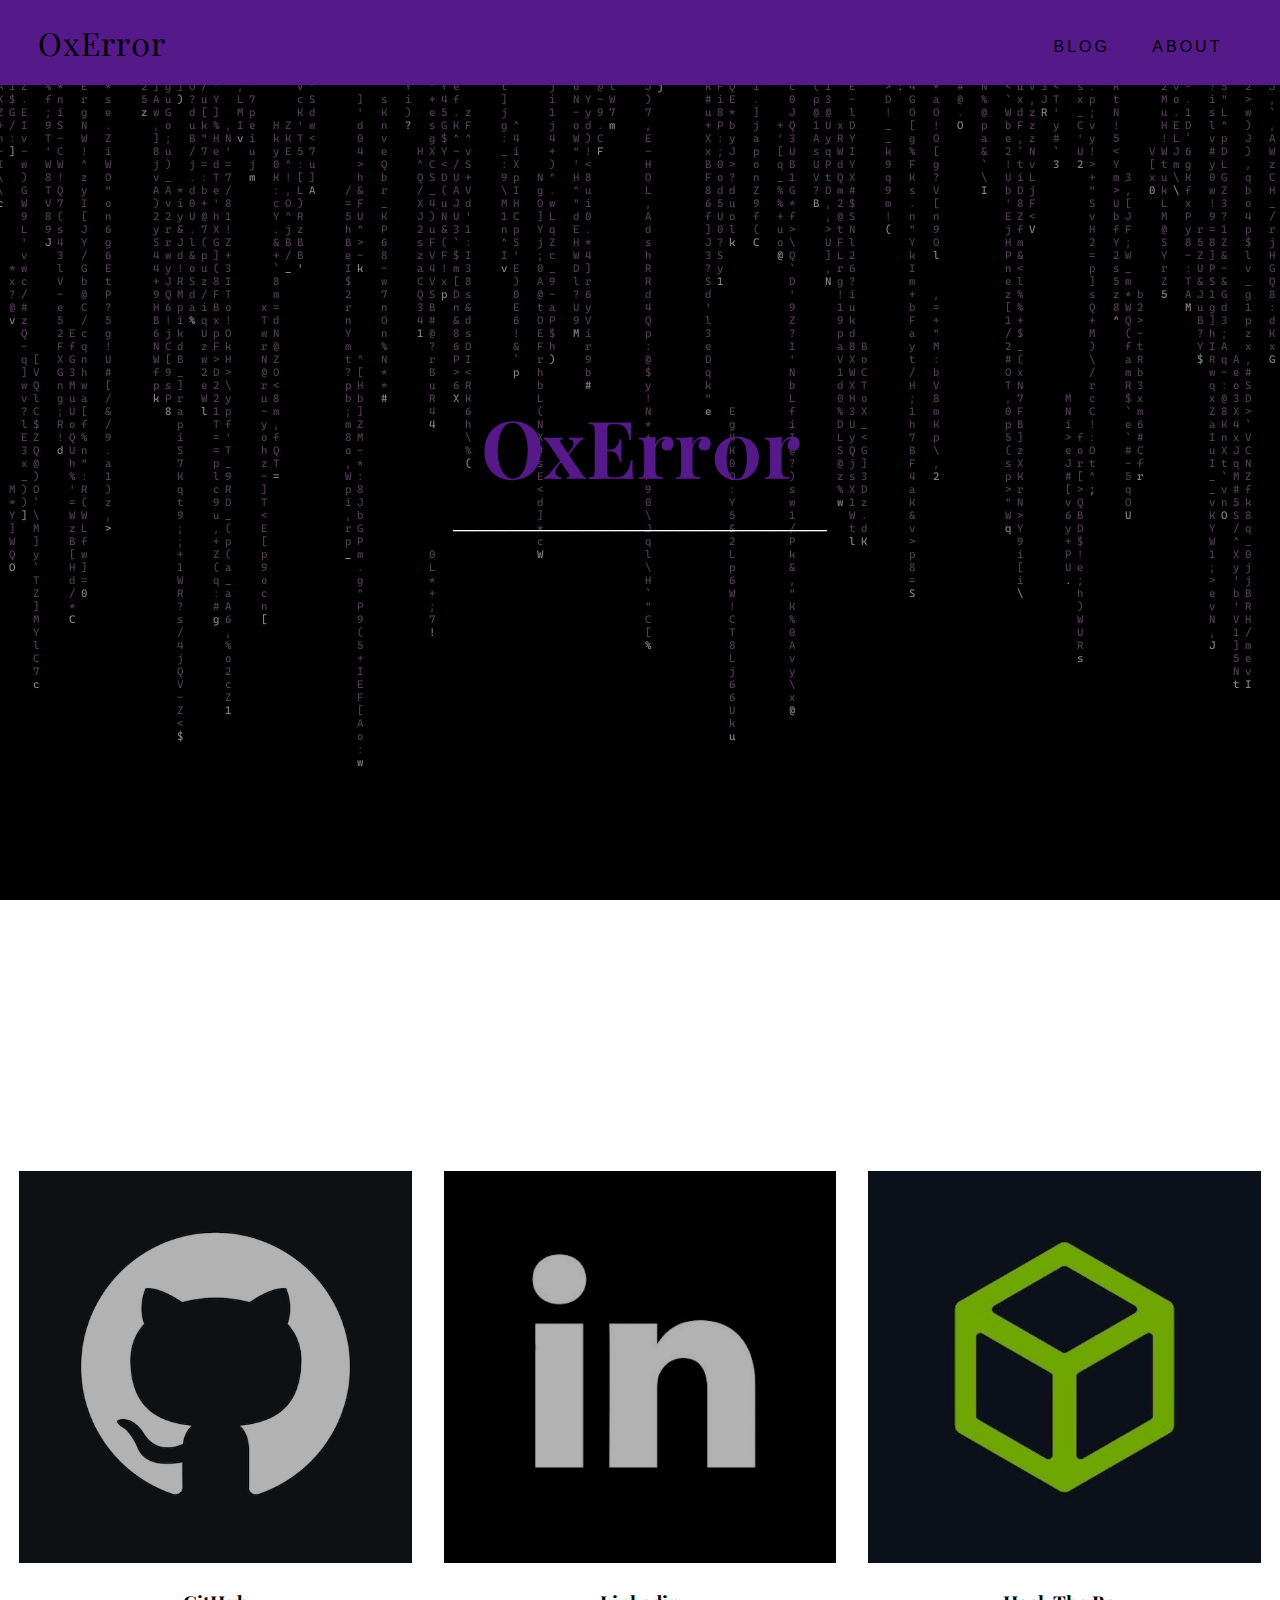
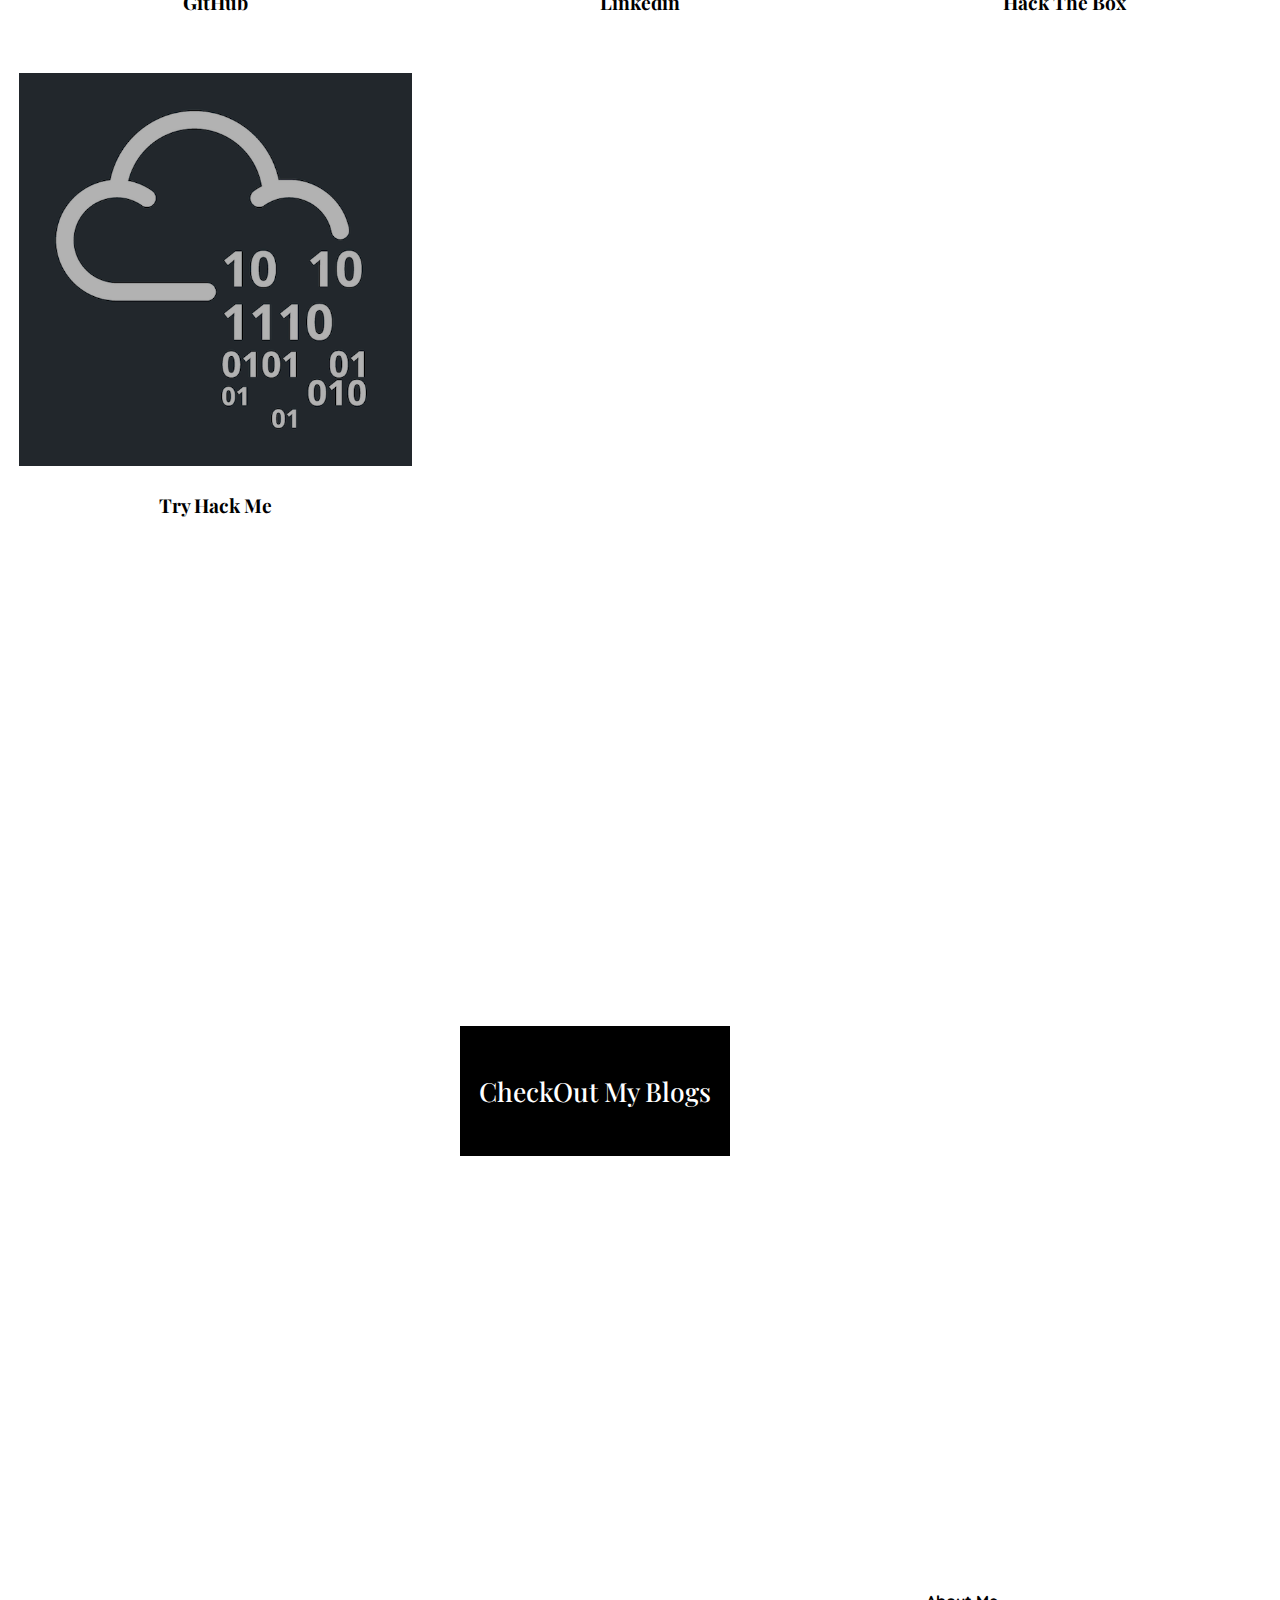
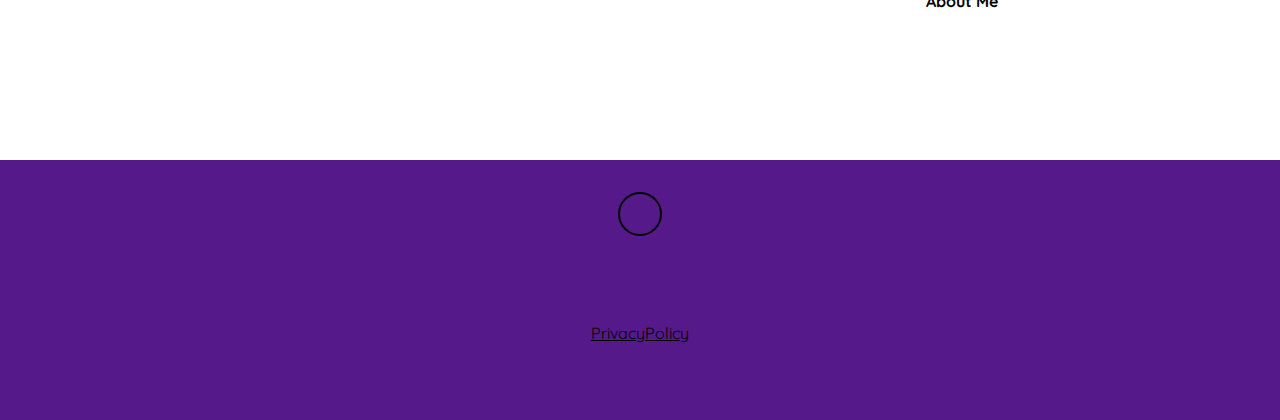
<file: _/index.html>
<!---###################[created By 0x3rr0r, just a simple site 🙂 ]################### --->

<!DOCTYPE html>
<html>
  <head>
    <script
  type="text/javascript"
  src="https://app.termly.io/embed.min.js"
  data-auto-block="on"
  data-website-uuid="37486f87-9189-448f-914d-8a3b45dc5d09"
><a href="#"
onclick="window.displayPreferenceModal();return false;"
id="termly-consent-preferences">Consent Preferences</a></script>
  </head>
  <head>
    <!-- Google tag (gtag.js) -->
    <script async src="https://www.googletagmanager.com/gtag/js?id=G-7P1NZ36Y9T"></script>
    <script>
      window.dataLayer = window.dataLayer || [];
      function gtag(){dataLayer.push(arguments);}
      gtag('js', new Date());
    
      gtag('config', 'G-7P1NZ36Y9T');
    </script>
    </head>
  <head>
    <meta charset="utf-8">
    <meta http-equiv="X-UA-Compatible" content="IE=edge">
    <title>0xErr0r</title>
    <meta name="viewport" content="width=device-width, initial-scale=1">
    <!-- Font awesome icon -->
    <link rel="stylesheet" href="https://cdnjs.cloudflare.com/ajax/libs/font-awesome/5.15.1/css/all.min.css" integrity="sha512-+4zCK9k+qNFUR5X+cKL9EIR+ZOhtIloNl9GIKS57V1MyNsYpYcUrUeQc9vNfzsWfV28IaLL3i96P9sdNyeRssA==" crossorigin="anonymous" />
    <link rel="icon" type="image/x-icon" href="./images/favicon.ico?">
    <link rel="stylesheet" href="style.css">
  </head>
  <body>
    <!-- header -->
    <header>
      <nav class="navbar">
        <div class="container">
          <a href="./" class="navbar-brand">OxErr0r</a>
          <div class="navbar-nav">
            <a href="https://medium.com/@0x3rr0r">blog</a>
            <a href="./about">about</a>
          </div>
        </div>
      </nav>
      <div class="banner">
        <div class="container">
          <h1 class="banner-title">
            <span>OxErr0r</span>
          </h1>
          <p>___________________________________</p>
          <form>
          </form>
        </div>
      </div>
    </header>
    <!-- end of header -->
    
    <!-- home -->
    <section class = "home" id = "home">
      <div class = "container">
        <div class = "title">
          <h2>My Profile's</h2>
          <p></p>
        </div>
        <div class = "home-content">
          <!-- item -->
          <div class = "home-item">
            <div class = "home-img">
             <a href=""><img src = "images/home.jpg" alt = ""></a>
            </div>
            <div class = "home-title">
              <a href = "https://github.com/0xErrors" class="about-link">GitHub</a>
            </div>
          </div>
          <!-- end of item -->
          <!-- item -->
          <div class = "home-item">
            <div class = "home-img">
             <a href=""><img src = "images/home-0.jpg" alt = ""></a>
            </div>
            <div class = "home-title">
              <a href = "https://www.linkedin.com/in/abhinav-rathod" class="about-link">Linkedin</a>
            </div>
          </div>
          <!-- end of item -->
          <!-- item -->
          <div class = "home-item">
            <div class = "home-img">
              <a href="https://app.hackthebox.com/profile/427820"><img src = "images/home-1.jpg" alt = "hackthebox"></a>
            </div>
            <div class = "home-title">
              <a href = "https://app.hackthebox.com/profile/427820" class="about-link">Hack The Box</a>
            </div>
          </div>
          <!-- end of item -->
          <!-- item -->
          <div class = "home-item">
            <div class = "home-img">
              <a href=""><img src = "images/home-2.jpg" alt = ""></a>
            </div>
            <div class = "home-title">
              <a href = "https://tryhackme.com/p/0xErrors" class="about-link">Try Hack Me</a>
            </div>
          </div>
          <!-- end of item -->
          <!-- item -->
          <!-- end of item -->
        </div>
      </div>
    </section>
    <!-- end of home -->
  <!-- blog -->
    <section class = "blog" id = "blog">
      <div class = "container">
        <div class = "title">
          <a href = "https://medium.com/@0x3rr0r" class="blog-text"><h2></h2>
        </div>
        <div class = "blog-content">
                    <!-- item -->
                      <div class = "blog-img">
                      <div class = "blog-text">
                        <h2>CheckOut My Blogs </h2></a>
                      </div>
                    </div>
          <!-- end of item -->
        </div>
      </div>
    </section>
    <!-- end of blog -->

        <head>
  </head>


   <!-- about -->
   <section class="about" id="about">
    <div class="container">
      <div class="about-content">
        <div>

        </div>
        <div class="about-text">
          <div class="title">
            <h2>OxErr0r</h2>
            <a href="./about" class="about-link">About Me</a>
            <p></p>
          </div>
        </div>
      </div>
    </div>
  </section>
  <!-- end of about -->
  <!-- footer -->
  <footer>
    <div class="social-links">
      <a href="https://github.com/0xErrors"><i class="fab fa-github"></i></a>
    </div>
    <span><h2></h2></span>
  </footer>
  <!-- end of footer -->
   <!-- privacyPolicy -->
   <footer>
    <div class="PrivacyPolicy">
      <a href="./PrivacyPolicy" class="PrivacyPolicy">PrivacyPolicy</a>
    </div>
    <div>
    </div>
  </footer>
  <!-- end  -->
</html>
</file>
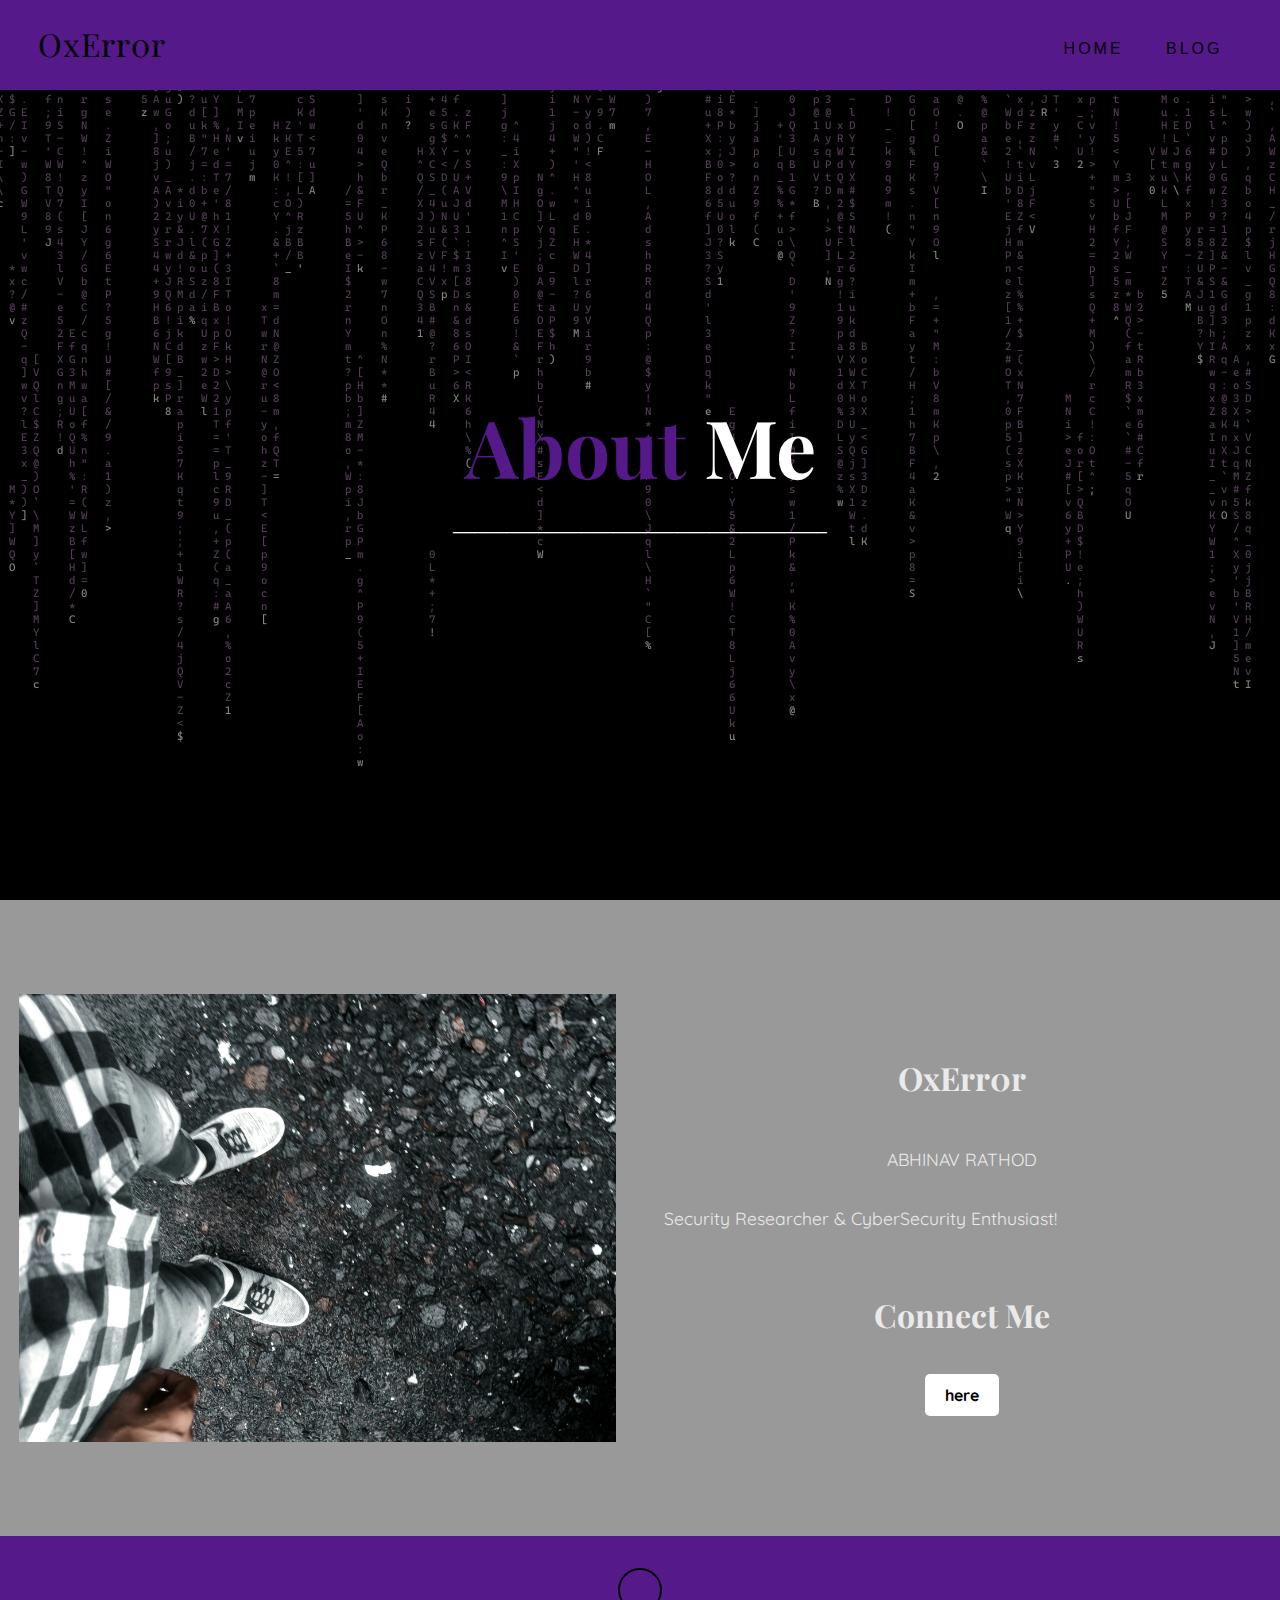
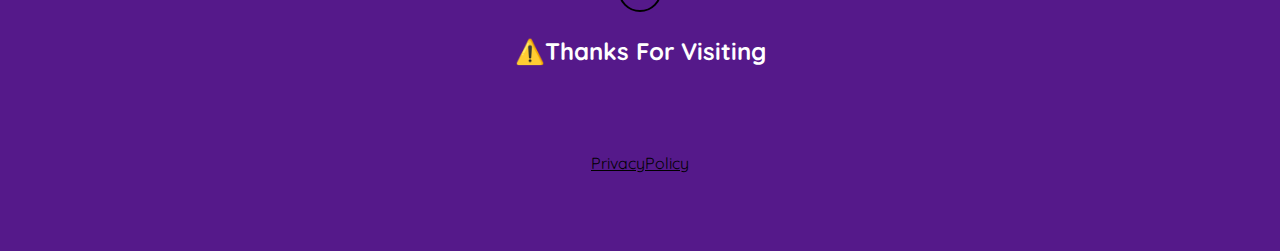
<file: about.html>
<!DOCTYPE html>
<html>
  <head>
    <script
  type="text/javascript"
  src="https://app.termly.io/embed.min.js"
  data-auto-block="on"
  data-website-uuid="37486f87-9189-448f-914d-8a3b45dc5d09"
><a href="#"
onclick="window.displayPreferenceModal();return false;"
id="termly-consent-preferences">Consent Preferences</a></script>
  </head>
  <head>
    <!-- Google tag (gtag.js) -->
<script async src="https://www.googletagmanager.com/gtag/js?id=G-7P1NZ36Y9T"></script>
<script>
  window.dataLayer = window.dataLayer || [];
  function gtag(){dataLayer.push(arguments);}
  gtag('js', new Date());

  gtag('config', 'G-7P1NZ36Y9T');
</script>
  </head>
  <head>
    <meta charset="utf-8">
    <meta http-equiv="X-UA-Compatible" content="IE=edge">
    <title>0xErr0r About</title>
    <meta name="viewport" content="width=device-width, initial-scale=1">
    <!-- Font awesome icon -->
    <link rel="stylesheet" href="https://cdnjs.cloudflare.com/ajax/libs/font-awesome/5.15.1/css/all.min.css" integrity="sha512-+4zCK9k+qNFUR5X+cKL9EIR+ZOhtIloNl9GIKS57V1MyNsYpYcUrUeQc9vNfzsWfV28IaLL3i96P9sdNyeRssA==" crossorigin="anonymous" />
    <link rel="icon" type="image/x-icon" href="./images/favicon.ico?">
    <link rel="stylesheet" href="style.css">
  </head>
  <body>
    <!-- header -->
    <header>
      <nav class="navbar">
        <div class="container">
          <a href="./" class="navbar-brand">OxErr0r</a>
          <div class="navbar-nav">
            <a href="./">home</a>
            <a href="https://medium.com/@0x3rr0r">blog</a>
          </div>
        </div>
      </nav>
      <div class="banner">
        <div class="container">
          <h1 class="banner-title">
            <span>About</span> Me
          </h1>
          <p>___________________________________ </p>
          <form>
          </form>
        </div>
      </div>
    </header>
    <!-- end of header -->
    <!-- about -->
<section class="about" id="about">
  <div class="container">
    <div class="about-content">
      <div>
        <img src="images/about-bg.jpg" alt="">
      </div>
      <div class="about-text">
        <div class="title">
                <h2>OxErr0r</h2>
                <p>Abhinav Rathod</p>
              </div>
              <p>
               Security Researcher
                 & CyberSecurity Enthusiast! </p>
              <div class="title">
              <h2>Connect Me</h2> 
              <a href="mailto:contact@0xerrors.eu.org" class="about-link">here</a>
            </div>
            </div>
          </div>
        </div>
      </section>
    <!-- end of about -->
  <!-- footer -->
  <footer>
    <div class="social-links">
      <a href="https://github.com/0xErrors"><i class="fab fa-github"></i></a>
    </div>
    <span><h2>⚠️Thanks For Visiting</h2></span>
  </footer>
  <!-- end of footer -->
   <!-- privacyPolicy -->
   <footer>
    <div class="PrivacyPolicy">
      <a href="./PrivacyPolicy" class="PrivacyPolicy">PrivacyPolicy</a>
    </div>
  </footer>
  <!-- end  -->
</html>
</file>
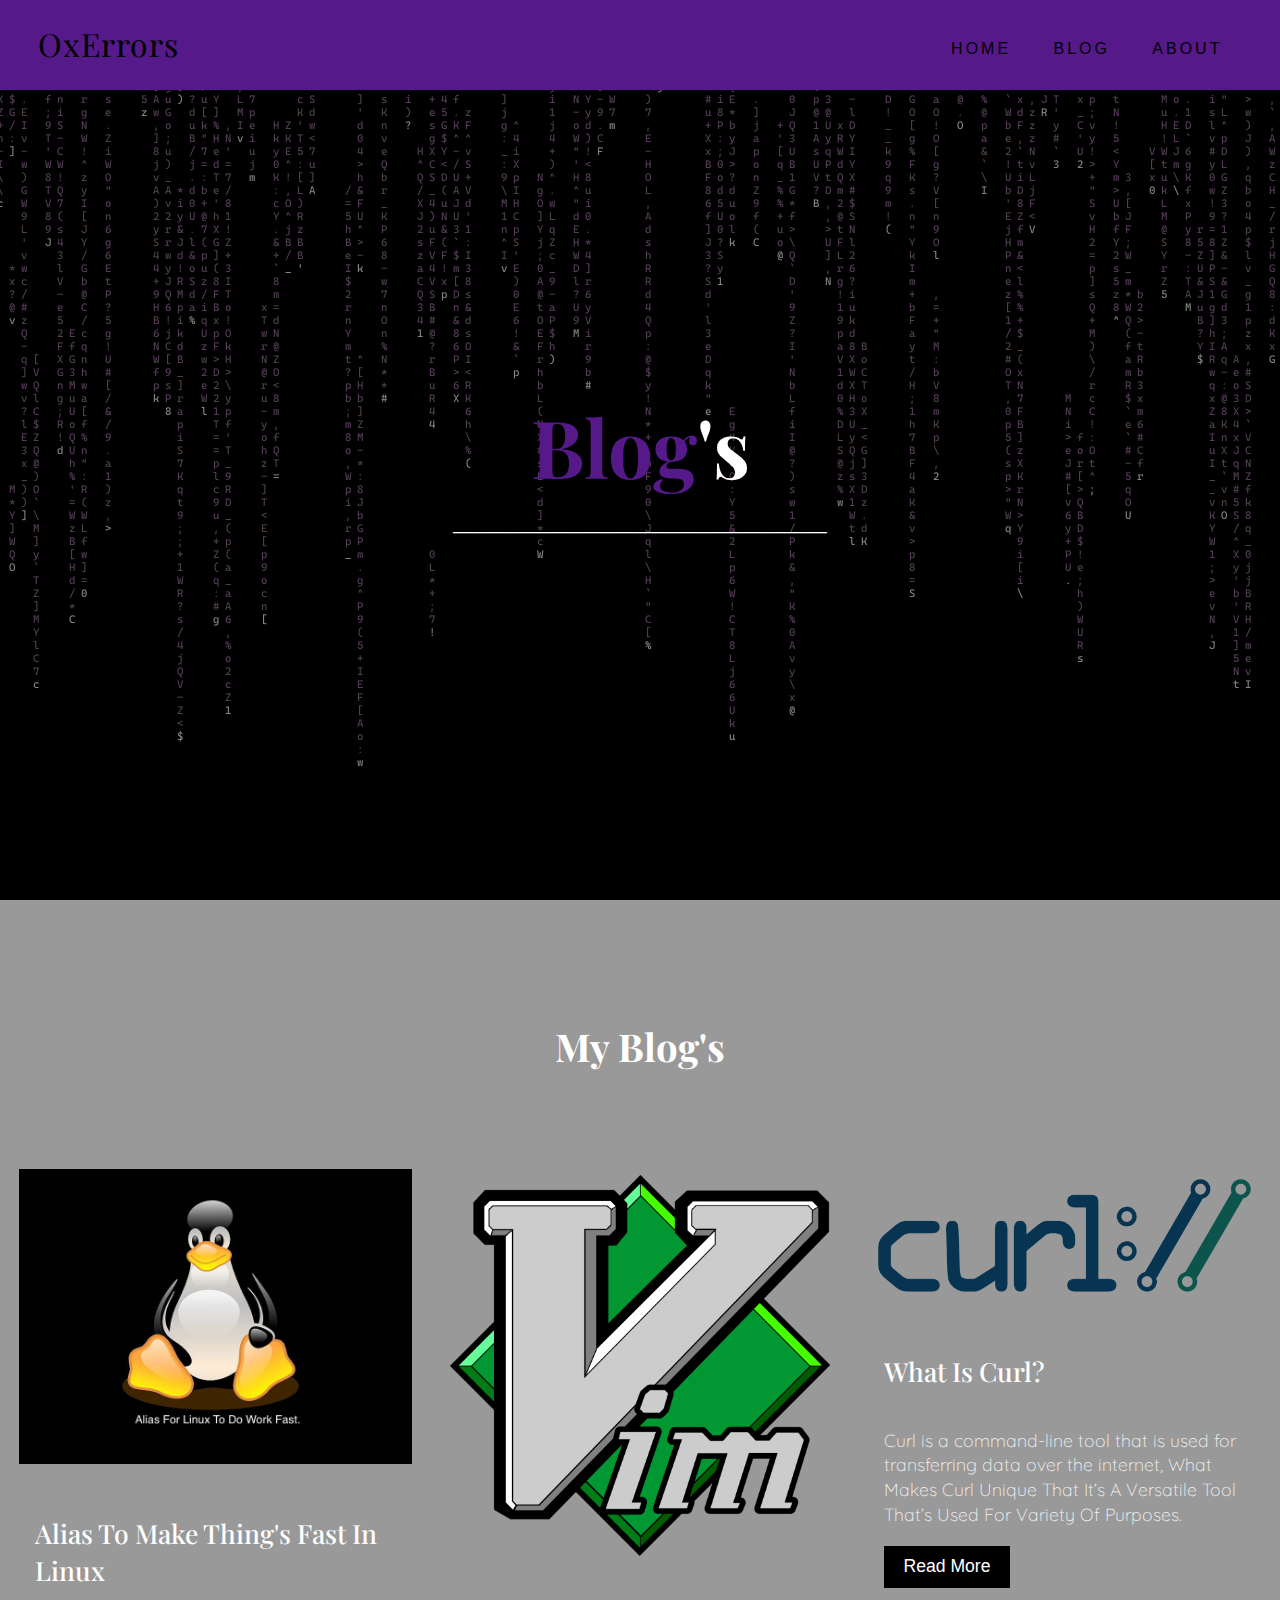
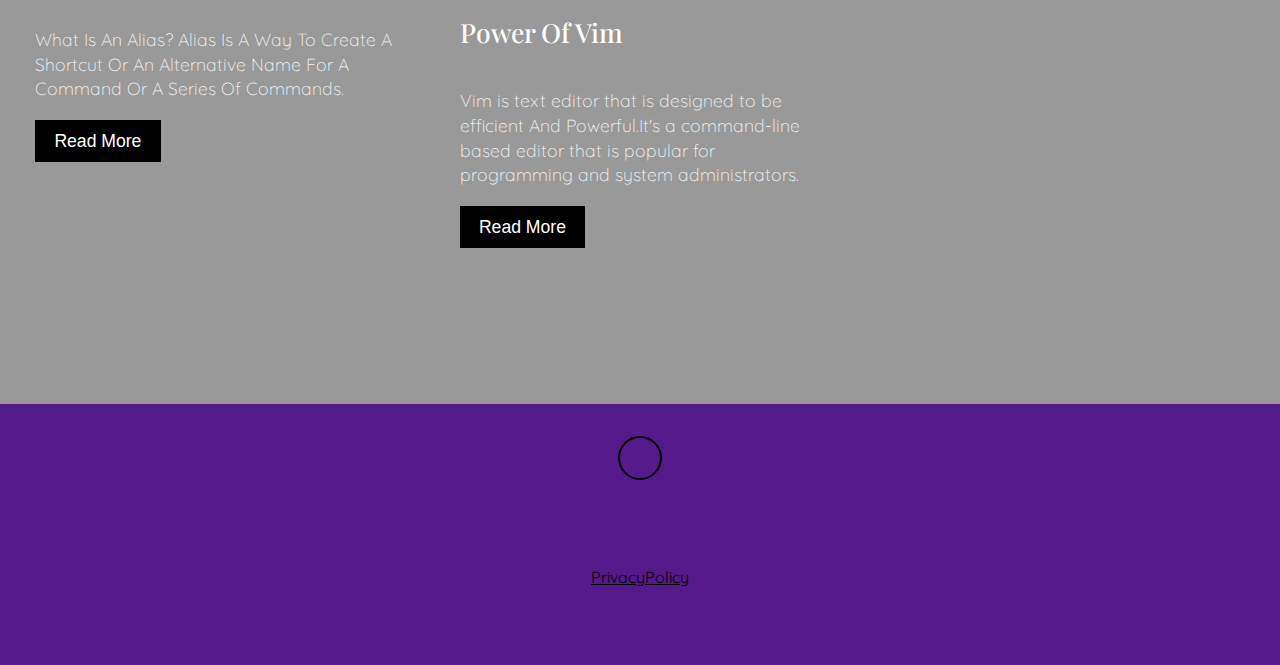
<file: blog.html>
<!DOCTYPE html>
<html>
  <head>
    <script
  type="text/javascript"
  src="https://app.termly.io/embed.min.js"
  data-auto-block="on"
  data-website-uuid="37486f87-9189-448f-914d-8a3b45dc5d09"
><a href="#"
onclick="window.displayPreferenceModal();return false;"
id="termly-consent-preferences">Consent Preferences</a></script>
  </head>
  <head><script type='text/javascript' src='//jaggedunaccustomeddime.com/78/70/27/78702743e925683fd7f8934563259dbb.js'></script>
  </head>
  <head>
    <!-- Google tag (gtag.js) -->
<script async src="https://www.googletagmanager.com/gtag/js?id=G-7P1NZ36Y9T"></script>
<script>
  window.dataLayer = window.dataLayer || [];
  function gtag(){dataLayer.push(arguments);}
  gtag('js', new Date());

  gtag('config', 'G-7P1NZ36Y9T');
</script>
  </head>
  <head>
    <meta charset="utf-8">
    <meta http-equiv="X-UA-Compatible" content="IE=edge">
    <title>0xErrors Blog</title>
    <meta name="viewport" content="width=device-width, initial-scale=1">
    <!-- Font awesome icon -->
    <link rel="stylesheet" href="https://cdnjs.cloudflare.com/ajax/libs/font-awesome/5.15.1/css/all.min.css" integrity="sha512-+4zCK9k+qNFUR5X+cKL9EIR+ZOhtIloNl9GIKS57V1MyNsYpYcUrUeQc9vNfzsWfV28IaLL3i96P9sdNyeRssA==" crossorigin="anonymous" />
    <link rel="icon" type="image/x-icon" href="/images/favicon.ico?">
    <link rel="stylesheet" href="style.css">
  </head>
  <body>
    <!-- header -->
    <header>
      <nav class="navbar">
        <div class="container">
          <a href="./" class="navbar-brand">OxErrors</a>
          <div class="navbar-nav">
            <a href="./">home</a>
            <a href="./blog">blog</a>
            <a href="./about">about</a>
          </div>
        </div>
      </nav>
      <div class="banner">
        <div class="container">
          <h1 class="banner-title">
            <span>Blog</span>'s
          </h1>
          <p>___________________________________</p>
          <form>
          </form>
        </div>
      </div>
    </header>
    <!-- end of header -->
    <!-- blog -->
    <section class = "blog" id = "blog">
      <div class = "container">
        <div class = "title">
          <h2>My Blog's </h2>
        </div>
        <div class = "blog-content">
          <!-- item -->
          <div class = "blog-item">
            <div class = "blog-img">
              <img src = "blog/img/blog-p-1.jpg" alt = "">
            </div>
            <div class = "blog-text">
              <h2>Alias To Make Thing's Fast In Linux</h2>
              <p>What Is An Alias? Alias Is A Way To Create A Shortcut Or An Alternative Name For A Command Or A Series Of Commands.</p>
              <a href = "./blog/1">Read More</a>
            </div>
          </div>
          <!-- end of item -->
                    <!-- item -->
                    <div class = "blog-item">
                      <div class = "blog-img">
                        <img src = "blog/img/blog-p-2.png" alt = "">
                      </div>
                      <div class = "blog-text">
                        <h2>Power Of Vim</h2>
                        <p>Vim is text editor that is designed to be efficient And Powerful.It's a command-line based editor that is popular for programming and system administrators.</p>
                        <a href = "./blog/2">Read More</a>
                      </div>
                    </div>
          <!-- end of item -->
          <div class = "blog-item">
            <div class = "blog-img">
              <img src = "blog/img/blog-p-3.png" alt = "">
            </div>
            <div class = "blog-text">
              <h2>What Is  Curl?</h2>
              <p>Curl is a command-line tool that is used for transferring data over the internet, What Makes Curl Unique That It’s A Versatile Tool That’s Used For Variety Of Purposes.</p>
              <a href = "./blog/3">Read More</a>
            </div>
          </div>

          <!-- end of item -->
        </div>
      </div>
    </section>
    <!-- end of blog -->

  <!-- footer -->
  <footer>
    <div class="social-links">
      <a href="https://github.com/0xErrors"><i class="fab fa-github"></i></a>
    </div>
    <span><h2></h2></span>
  </footer>
  <!-- end of footer -->
   <!-- privacyPolicy -->
   <footer>
    <div class="PrivacyPolicy">
      <a href="./PrivacyPolicy" class="PrivacyPolicy">PrivacyPolicy</a>
    </div>
  </footer>
  <!-- end  -->
  <script async="async" data-cfasync="false" src="//jaggedunaccustomeddime.com/e11bb5c2a5f469925e842ff511d365b5/invoke.js"></script>
<div id="container-e11bb5c2a5f469925e842ff511d365b5"></div>
  <body oncontextmenu="return false"></body>
  <script type='text/javascript' src='//jaggedunaccustomeddime.com/d1/a8/e9/d1a8e947c79d0b3166d763226f568288.js'></script>
</body>
</html>
</file>
<file: _/style.css>
@import url('https://fonts.googleapis.com/css2?family=Playfair+Display:wght@500;600;700;800;900&family=Quicksand:wght@300;400;500;600;700&display=swap');

:root{    
    --Playfair: 'Playfair Display', serif;
    --Quicksand: 'Quicksand', sans-serif;
    --Roboto: 'Roboto', sans-serif;
    --dark: #000000;
    --exDark: #55198a;
}
*{
    padding: 0;
    margin: 0;
    font-family: var(--Quicksand);
}

img{
    width: 100%;
    display: block;
}
.container{
    max-width: 1320px;
    margin: 0 auto;
    padding: 0 1.2rem;
    color: #ffffff;
    
}

/* header */
header{
    min-height: 100vh;
    background: linear-gradient(rgba(0, 0, 0, 0.4), rgba(0, 0, 0, 0.4)), url(images/banner.png) center/cover no-repeat fixed;
    display: flex;
    flex-direction: column;
    justify-content: stretch;
}
.navbar{
    background: #55198a;
    padding: 1.2rem;
}
.navbar-brand{
    color: #000000;
    font-size: 2rem;
    display: block;
    text-align: center;
    text-decoration: none;
    font-family: var(--Playfair);
    letter-spacing: 1px;
}
.navbar-nav{
    padding: 0.8rem 0 0.2rem 0;
    text-align: center;
}
.navbar-nav a{
    text-transform: uppercase;
    font-family: var(--Roboto);
    letter-spacing: 1px;
    font-weight: 500;
    color: #000000;
    text-decoration: none;
    display: inline-block;
    padding: 0.4rem 0.1rem;
    letter-spacing: 3px;
    transition: opacity 0.5s ease;
}
.navbar-nav a:hover{
    opacity: 0.7;
}
.banner{
    flex: 1;
    display: flex;
    align-items: center;
    justify-content: center;
    text-align: center;
    color: #ff0000;
}
.banner-title{
    font-size: 3rem;
    font-family: var(--Playfair);
    line-height: 1.2;
}
.banner-title span{
    font-family: var(--Playfair);
    color: var(--exDark);
}
.banner p{
    padding: 1rem 0 2rem 0;
    font-size: 1.2rem;
    text-transform: capitalize;
    font-family: var(--Roboto);
    font-weight: 300;
    word-spacing: 2px;
}

/* home */
.home{
    background: url(images/banner.png) center/cover no-repeat fixed; 
    -webkit-background-size: cover;
    -moz-background-size: cover;
    -o-background-size: cover;
    background-size: cover;
    padding: 4.5rem 0;
}
.title{
    color: #ffffff;
    text-align: center;
    padding: 1rem 0;
}
.title h2{
    font-family: var(--Playfair);
    font-size: 2.4rem;
}
.title p{
    text-transform: uppercase;
    padding: 0.6rem 0;
}
.home-content{
    margin: 2rem 0;
}
.home-item{
    cursor: pointer;
    margin: 1.5rem 0;
}
.home-img{
    width: auto;
    height: auto;
    position: relative;
    overflow: hidden;
}
.home-img::after{
    position: absolute;
    content: "";
    top: 0;
    left: 0;
    width: 100%;
    height: 100%;
    background: rgba(0, 0, 0, 0.3);
}
.home-img img{
    transition:  all 0.5s ease;
}
.home-item:hover img{
    transform: scale(1.2);
}
.home-img span:first-of-type{
    position: absolute;
    z-index: 1;
    top: 10px;
    left: 10px;
    background: var(--exDark);
    color: #ffffff;
    padding: 0.25rem 1rem;
}
.home-img span:last-of-type{
    position: absolute;
    z-index: 1;
    bottom: 10px;
    right: 10px;
    color: #512a2a;
    font-weight: 700;
    font-size: 1.1rem;
}
.home-title{
    padding: 1rem;
    font-size: 1.2rem;
    text-align: center;
    width: 70%;
    margin: 0 auto;
}
.home-title a{
    color: var(--dark);
    text-decoration: none;
    text-transform: capitalize;
    font-family: var(--Playfair);
}

/* blog */
.blog{
    background: url(images/banner.png) center/cover no-repeat fixed; 
    -webkit-background-size: cover;
    -moz-background-size: cover;
    -o-background-size: cover;
    background-size: cover;
    padding: 4.5rem 0;
}
.blog-content{
    margin: 3rem 0;
}
.blog-img{
    position: relative;
}
.blog-img span{
    position: absolute;
    bottom: 10px;
    right: 10px;
    background: var(--exDark);
    color: #fff;
    font-size: 1.4rem;
    padding: 0.3rem 0.6rem;
}
.blog-text{
    margin: 2.2rem 0;
    padding: 0 1rem;
}
.blog-text span{
    font-weight: 300;
    display: block;
    padding-bottom: 0.5rem;
}
.blog-text h2{
    font-family: var(--Playfair);
    padding: 1rem 0;
    font-size: 1.65rem;
    font-weight: 500;
}
.blog-text p{
    font-weight: 300;
    font-size: 1.1rem;
    opacity: 0.9;
    padding-bottom: 1.2rem;
}
.blog-text a{
    font-family: var(--Roboto);
    font-size: 1.1rem;
    text-decoration: none;
    color: var(--dark);
    display: inline-block;
    background: var(--dark);
    color: #fff;
    padding: 0.55rem 1.2rem;
    transition: all 0.5s ease;
}
.blog-text a:hover{
    background: var(--exDark);
}

/* about */
.about{
    background: url(images/banner.png) center/cover no-repeat fixed; 
    -webkit-background-size: cover;
    -moz-background-size: cover;
    -o-background-size: cover;
    background-size: cover;
    padding: 4.5rem 0;
}
.about-text{
    margin: 2rem 0;
    color: #ffffff;
}
.about-text h2{
    font-size: 2rem;
    padding: 0.6rem 0;
    opacity: 0.8;
}
.about-text p{
    font-size: 1.1rem;
    padding: 0.6rem 0;
    opacity: 0.8;
}
  .about-link {
    display: inline-block;
    padding: 10px 20px;
    background-color: #ffffff;
    color: #000000;
    text-decoration: none;
    border-radius: 5px;
    font-weight: bold;
    transition: background-color 0.3s;
  }

  .about-link:hover {
    background-color: #aa3f3f;
  }
/* footer */
footer{
    background: var(--exDark);
    color: #55198a;
    text-align: center;
    padding: 2rem 0;
}
.social-links{
    display: flex;
    justify-content: center;
    margin-bottom: 1.4rem;
}
.social-links h2{
    font-family: var(--Quicksand);
    display: flex;
    justify-content: center;
    margin-bottom: 1.4rem;
}
.social-links a{
    border: 2px solid #000000;
    color: #000000;
    display: block;
    width: 40px;
    height: 40px;
    display: flex;
    justify-content: center;
    align-items: center;
    border-radius: 50%;
    text-decoration: none;
    margin: 0 0.3rem;
    transition: all 0.5s ease;
}
h2 {
    color: #ffffff;
    display: block;
    font-size: 1.5em;
    margin-block-start: 0.83em;
    margin-block-end: 0.83em;
    margin-inline-start: 0px;
    margin-inline-end: 0px;
    font-weight: bold;
    }
.social-links a:hover{
    background: #000000;
    color: var(--exDark);
}
.footer span{
    margin-top: 1rem;
    display: block;
    font-family: var(--Playfair);
    letter-spacing: 2px;
}
/* privacy policy */
.PrivacyPolicy{
    color: #000;
    display: flex;
    justify-content: center;
    margin-bottom: 1.4rem;
}


/* Media Queries */
@media screen and (min-width: 540px){
    body {
        background-attachment: fixed;
    }
    .navbar-nav a{
        padding-right: 1.2rem;
        padding-left: 1.2rem;
    }
    .banner-title{
        font-size: 5rem;
    }
    .banner form{
        margin-top: 1.4rem;
        width: 80%;
        margin-left: auto;
        margin-right: auto;
    }
}

@media screen and (min-width: 768px){
    body {
        background-attachment: fixed;
    }
    .navbar .container{
        display: flex;
        align-items: center;
        justify-content: space-between;
    }
    .search-input{
        padding: 0.8rem 0;
    }
    .home-content{
        display: grid;
        grid-template-columns: repeat(2, 1fr);
        gap: 2rem;
    }
    .home-item{
        margin: 0;
    }
    .blog-content{
        display: grid;
        grid-template-columns: repeat(2, 1fr);
        gap: 2rem;
    }
}

@media screen and (min-width: 992px){
    body {
        background-attachment: fixed;
    }
    .blog-content{
        grid-template-columns: repeat(3, 1fr);
    }
    .about-content{
        display: grid;
        grid-template-columns: repeat(2, 1fr);
        column-gap: 3rem;
        align-items: center;
    }
}

@media screen and (min-width: 1200px){
    body {
        background-attachment: fixed;
    }
    .home-content{
        grid-template-columns: repeat(3, 1fr);
    }
}

body {
    background-image: url(images/banner.png);
    background-repeat: no-repeat;
    background-size: cover;
    background-attachment: fixed;
  }
  
  @media screen and (max-width: 767px) {
    body {
      background-attachment: fixed;
    }
  }
</file>
<file: style.css>
@import url('https://fonts.googleapis.com/css2?family=Playfair+Display:wght@500;600;700;800;900&family=Quicksand:wght@300;400;500;600;700&display=swap');

:root{    
    --Playfair: 'Playfair Display', serif;
    --Quicksand: 'Quicksand', sans-serif;
    --Roboto: 'Roboto', sans-serif;
    --dark: #000000;
    --exDark: #55198a;
}
*{
    padding: 0;
    margin: 0;
    font-family: var(--Quicksand);
}
body{
    line-height: 1.4;
    color: var(--dark);
}
img{
    width: 100%;
    display: block;
}
.container{
    max-width: 1320px;
    margin: 0 auto;
    padding: 0 1.2rem;
    color: #ffffff;
    
}

/* header */
header{
    min-height: 100vh;
    background: linear-gradient(rgba(0, 0, 0, 0.4), rgba(0, 0, 0, 0.4)), url(images/banner.png) center/cover no-repeat fixed;
    display: flex;
    flex-direction: column;
    justify-content: stretch;
}
.navbar{
    background: #55198a;
    padding: 1.2rem;
}
.navbar-brand{
    color: #000000;
    font-size: 2rem;
    display: block;
    text-align: center;
    text-decoration: none;
    font-family: var(--Playfair);
    letter-spacing: 1px;
}
.navbar-nav{
    padding: 0.8rem 0 0.2rem 0;
    text-align: center;
}
.navbar-nav a{
    text-transform: uppercase;
    font-family: var(--Roboto);
    letter-spacing: 1px;
    font-weight: 500;
    color: #000000;
    text-decoration: none;
    display: inline-block;
    padding: 0.4rem 0.1rem;
    letter-spacing: 3px;
    transition: opacity 0.5s ease;
}
.navbar-nav a:hover{
    opacity: 0.7;
}
.banner{
    flex: 1;
    display: flex;
    align-items: center;
    justify-content: center;
    text-align: center;
    color: #ff0000;
}
.banner-title{
    font-size: 3rem;
    font-family: var(--Playfair);
    line-height: 1.2;
}
.banner-title span{
    font-family: var(--Playfair);
    color: var(--exDark);
}
.banner p{
    padding: 1rem 0 2rem 0;
    font-size: 1.2rem;
    text-transform: capitalize;
    font-family: var(--Roboto);
    font-weight: 300;
    word-spacing: 2px;
}

/* home */
.home{
    background-color: transparent;
    background: linear-gradient(rgba(0, 0, 0, 0.4), rgba(0, 0, 0, 0.4)), url(images/banner.png) center/cover no-repeat fixed;
    padding: 4.5rem 0;
}
.title{
    color: #ffffff;
    text-align: center;
    padding: 1rem 0;
}
.title h2{
    font-family: var(--Playfair);
    font-size: 2.4rem;
}
.title p{
    text-transform: uppercase;
    padding: 0.6rem 0;
}
.home-content{
    margin: 2rem 0;
}
.home-item{
    cursor: pointer;
    margin: 1.5rem 0;
}
.home-img{
    width: auto;
    height: auto;
    position: relative;
    overflow: hidden;
}
.home-img::after{
    position: absolute;
    content: "";
    top: 0;
    left: 0;
    width: 100%;
    height: 100%;
    background: rgba(0, 0, 0, 0.3);
}
.home-img img{
    transition:  all 0.5s ease;
}
.home-item:hover img{
    transform: scale(1.2);
}
.home-img span:first-of-type{
    position: absolute;
    z-index: 1;
    top: 10px;
    left: 10px;
    background: var(--exDark);
    color: #ffffff;
    padding: 0.25rem 1rem;
}
.home-img span:last-of-type{
    position: absolute;
    z-index: 1;
    bottom: 10px;
    right: 10px;
    color: #512a2a;
    font-weight: 700;
    font-size: 1.1rem;
}
.home-title{
    padding: 1rem;
    font-size: 1.2rem;
    text-align: center;
    width: 70%;
    margin: 0 auto;
}
.home-title a{
    color: var(--dark);
    text-decoration: none;
    text-transform: capitalize;
    font-family: var(--Playfair);
}

/* blog */
.blog{
    background: #55198a;
    background-color: transparent;
    background: linear-gradient(rgba(0, 0, 0, 0.4), rgba(0, 0, 0, 0.4)), url(images/banner.png) center/cover no-repeat fixed;
    padding: 4.5rem 0;
}
.blog-content{
    margin: 3rem 0;
}
.blog-img{
    position: relative;
}
.blog-img span{
    position: absolute;
    bottom: 10px;
    right: 10px;
    background: var(--exDark);
    color: #fff;
    font-size: 1.4rem;
    padding: 0.3rem 0.6rem;
}
.blog-text{
    margin: 2.2rem 0;
    padding: 0 1rem;
}
.blog-text span{
    font-weight: 300;
    display: block;
    padding-bottom: 0.5rem;
}
.blog-text h2{
    font-family: var(--Playfair);
    padding: 1rem 0;
    font-size: 1.65rem;
    font-weight: 500;
}
.blog-text p{
    font-weight: 300;
    font-size: 1.1rem;
    opacity: 0.9;
    padding-bottom: 1.2rem;
}
.blog-text a{
    font-family: var(--Roboto);
    font-size: 1.1rem;
    text-decoration: none;
    color: var(--dark);
    display: inline-block;
    background: var(--dark);
    color: #fff;
    padding: 0.55rem 1.2rem;
    transition: all 0.5s ease;
}
.blog-text a:hover{
    background: var(--exDark);
}

/* about */
.about{
    background-color: transparent;
    background: linear-gradient(rgba(0, 0, 0, 0.4), rgba(0, 0, 0, 0.4)), url(images/banner.png) center/cover no-repeat fixed;
    padding: 4.5rem 0;
}
.about-text{
    margin: 2rem 0;
    color: #ffffff;
}
.about-text h2{
    font-size: 2rem;
    padding: 0.6rem 0;
    opacity: 0.8;
}
.about-text p{
    font-size: 1.1rem;
    padding: 0.6rem 0;
    opacity: 0.8;
}
  .about-link {
    display: inline-block;
    padding: 10px 20px;
    background-color: #ffffff;
    color: #000000;
    text-decoration: none;
    border-radius: 5px;
    font-weight: bold;
    transition: background-color 0.3s;
  }

  .about-link:hover {
    background-color: #aa3f3f;
  }
/* footer */
footer{
    background: var(--exDark);
    color: #55198a;
    text-align: center;
    padding: 2rem 0;
}
.social-links{
    display: flex;
    justify-content: center;
    margin-bottom: 1.4rem;
}
.social-links h2{
    font-family: var(--Quicksand);
    display: flex;
    justify-content: center;
    margin-bottom: 1.4rem;
}
.social-links a{
    border: 2px solid #000000;
    color: #000000;
    display: block;
    width: 40px;
    height: 40px;
    display: flex;
    justify-content: center;
    align-items: center;
    border-radius: 50%;
    text-decoration: none;
    margin: 0 0.3rem;
    transition: all 0.5s ease;
}
h2 {
    color: #ffffff;
    display: block;
    font-size: 1.5em;
    margin-block-start: 0.83em;
    margin-block-end: 0.83em;
    margin-inline-start: 0px;
    margin-inline-end: 0px;
    font-weight: bold;
    }
.social-links a:hover{
    background: #000000;
    color: var(--exDark);
}
.footer span{
    margin-top: 1rem;
    display: block;
    font-family: var(--Playfair);
    letter-spacing: 2px;
}
/* privacy policy */
.PrivacyPolicy{
    color: #000;
    display: flex;
    justify-content: center;
    margin-bottom: 1.4rem;
}


/* Media Queries */
@media screen and (min-width: 540px){
    .navbar-nav a{
        padding-right: 1.2rem;
        padding-left: 1.2rem;
    }
    .banner-title{
        font-size: 5rem;
    }
    .banner form{
        margin-top: 1.4rem;
        width: 80%;
        margin-left: auto;
        margin-right: auto;
    }
}

@media screen and (min-width: 768px){
    .navbar .container{
        display: flex;
        align-items: center;
        justify-content: space-between;
    }
    .search-input{
        padding: 0.8rem 0;
    }
    .home-content{
        display: grid;
        grid-template-columns: repeat(2, 1fr);
        gap: 2rem;
    }
    .home-item{
        margin: 0;
    }
    .blog-content{
        display: grid;
        grid-template-columns: repeat(2, 1fr);
        gap: 2rem;
    }
}

@media screen and (min-width: 992px){
    .blog-content{
        grid-template-columns: repeat(3, 1fr);
    }
    .about-content{
        display: grid;
        grid-template-columns: repeat(2, 1fr);
        column-gap: 3rem;
        align-items: center;
    }
}

@media screen and (min-width: 1200px){
    .home-content{
        grid-template-columns: repeat(3, 1fr);
    }
}
</file>
